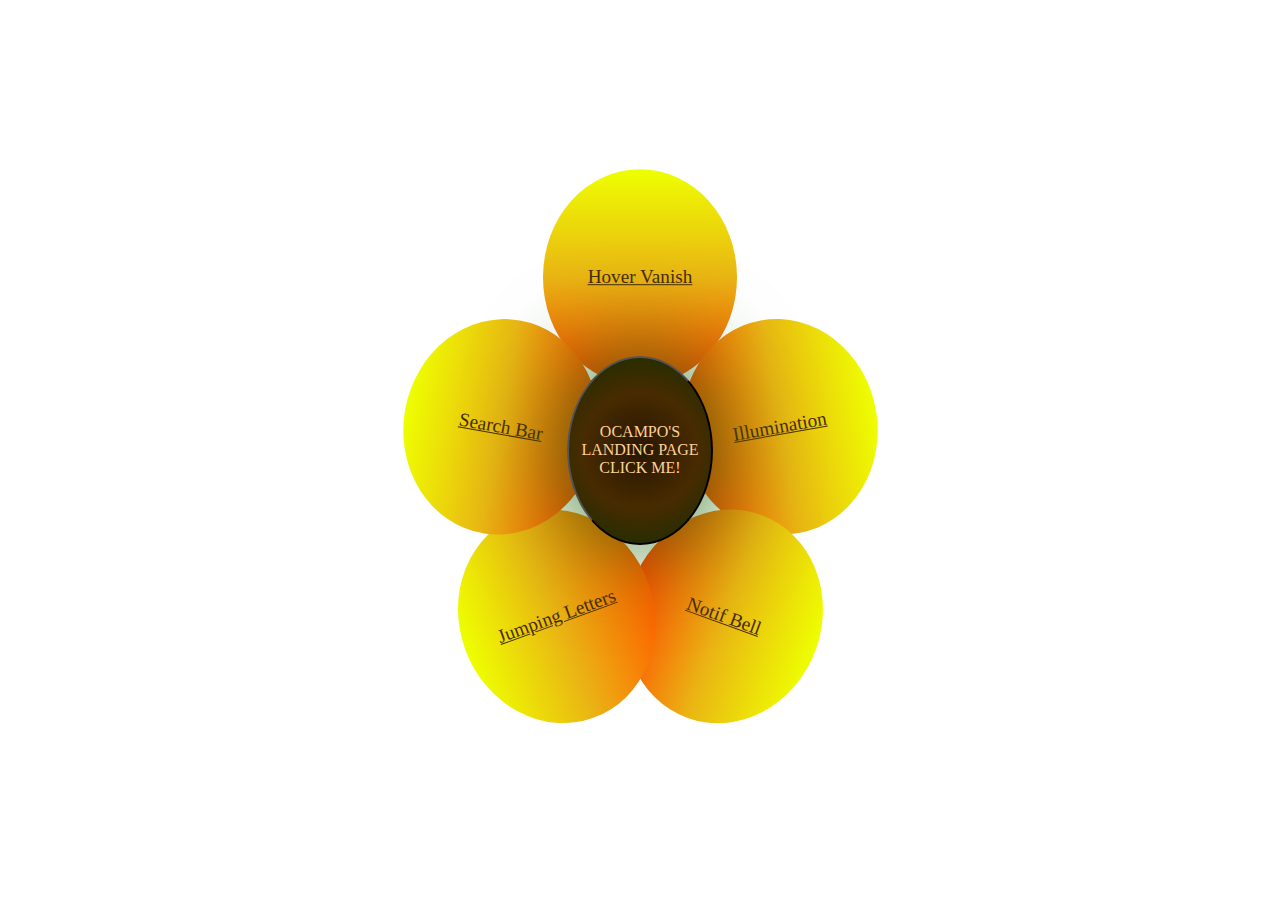
<file: OCAMPO_LANDINGPAGE/index.html>
<!DOCTYPE html>
<html lang="en">
<head>
    <meta charset="UTF-8">
    <meta name="viewport" content="width=device-width, initial-scale=1.0">
    <title>Ocampo's Landing page</title>
    <link rel="stylesheet" href="./Style/style.css">
</head>
<body>
    <main class="container" id="mainContainer">
        <div class="content">
            <button onclick="changeBackgroundImage()">
                OCAMPO'S <br>LANDING PAGE <br> CLICK ME!
            </button>
            <div class="petal-container">
                <div class="petal petal1"><a href="./OCAMPO HOVER VANISH/index.html">Hover Vanish</a></div>
                <div class="petal petal2"><a href="./OCAMPO ILLUMINATION/index.html">Illumination</a></div>
                <div class="petal petal3"><a href="./OCAMPO NOTIF BELL/index.html">Notif Bell</a></div>
                <div class="petal petal4"><a href="./OCAMPO JUMPING LETTERS/index.html">Jumping Letters</a></div>
                <div class="petal petal5"><a href="./OCAMPO SEARCH BAR/index.html">Search Bar</a></div>
            </div>
       </div>
           
    </main>
    <script src="./JS/script.js"></script>
</body>
</html>
</file>
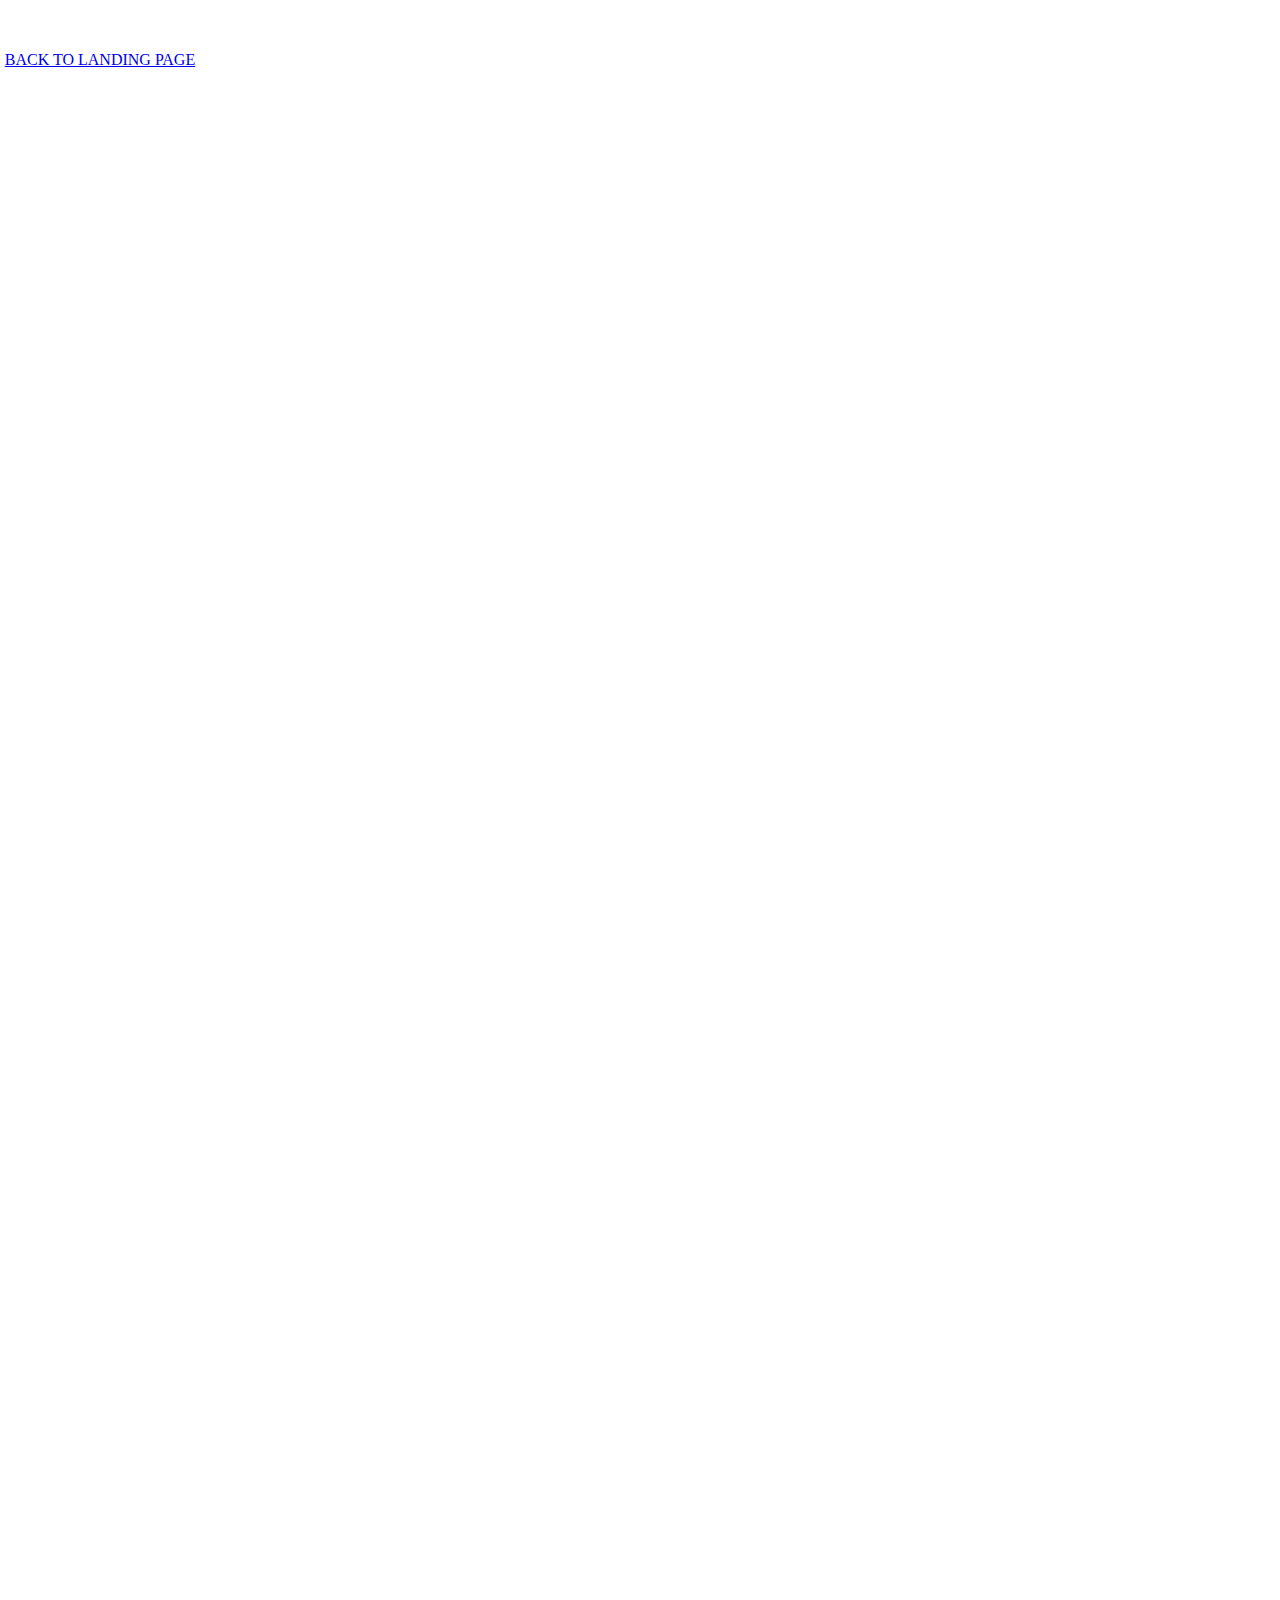
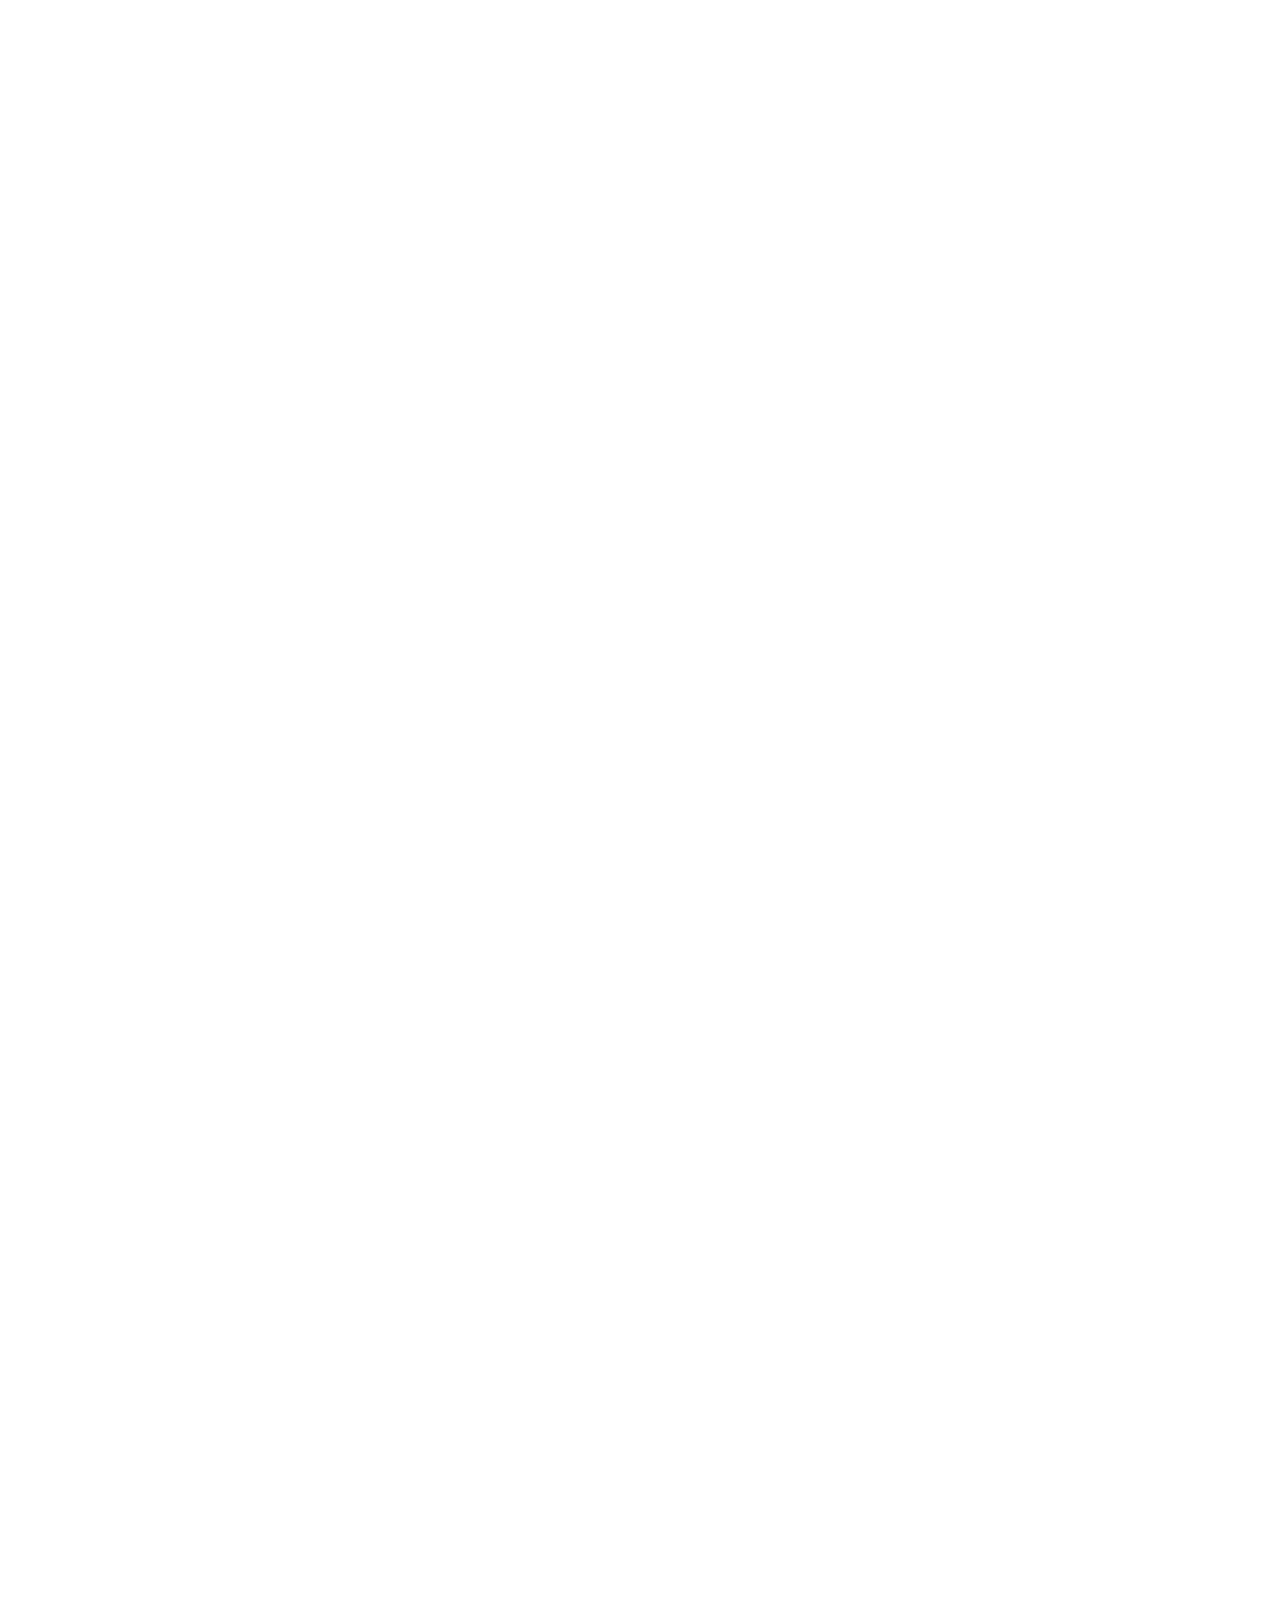
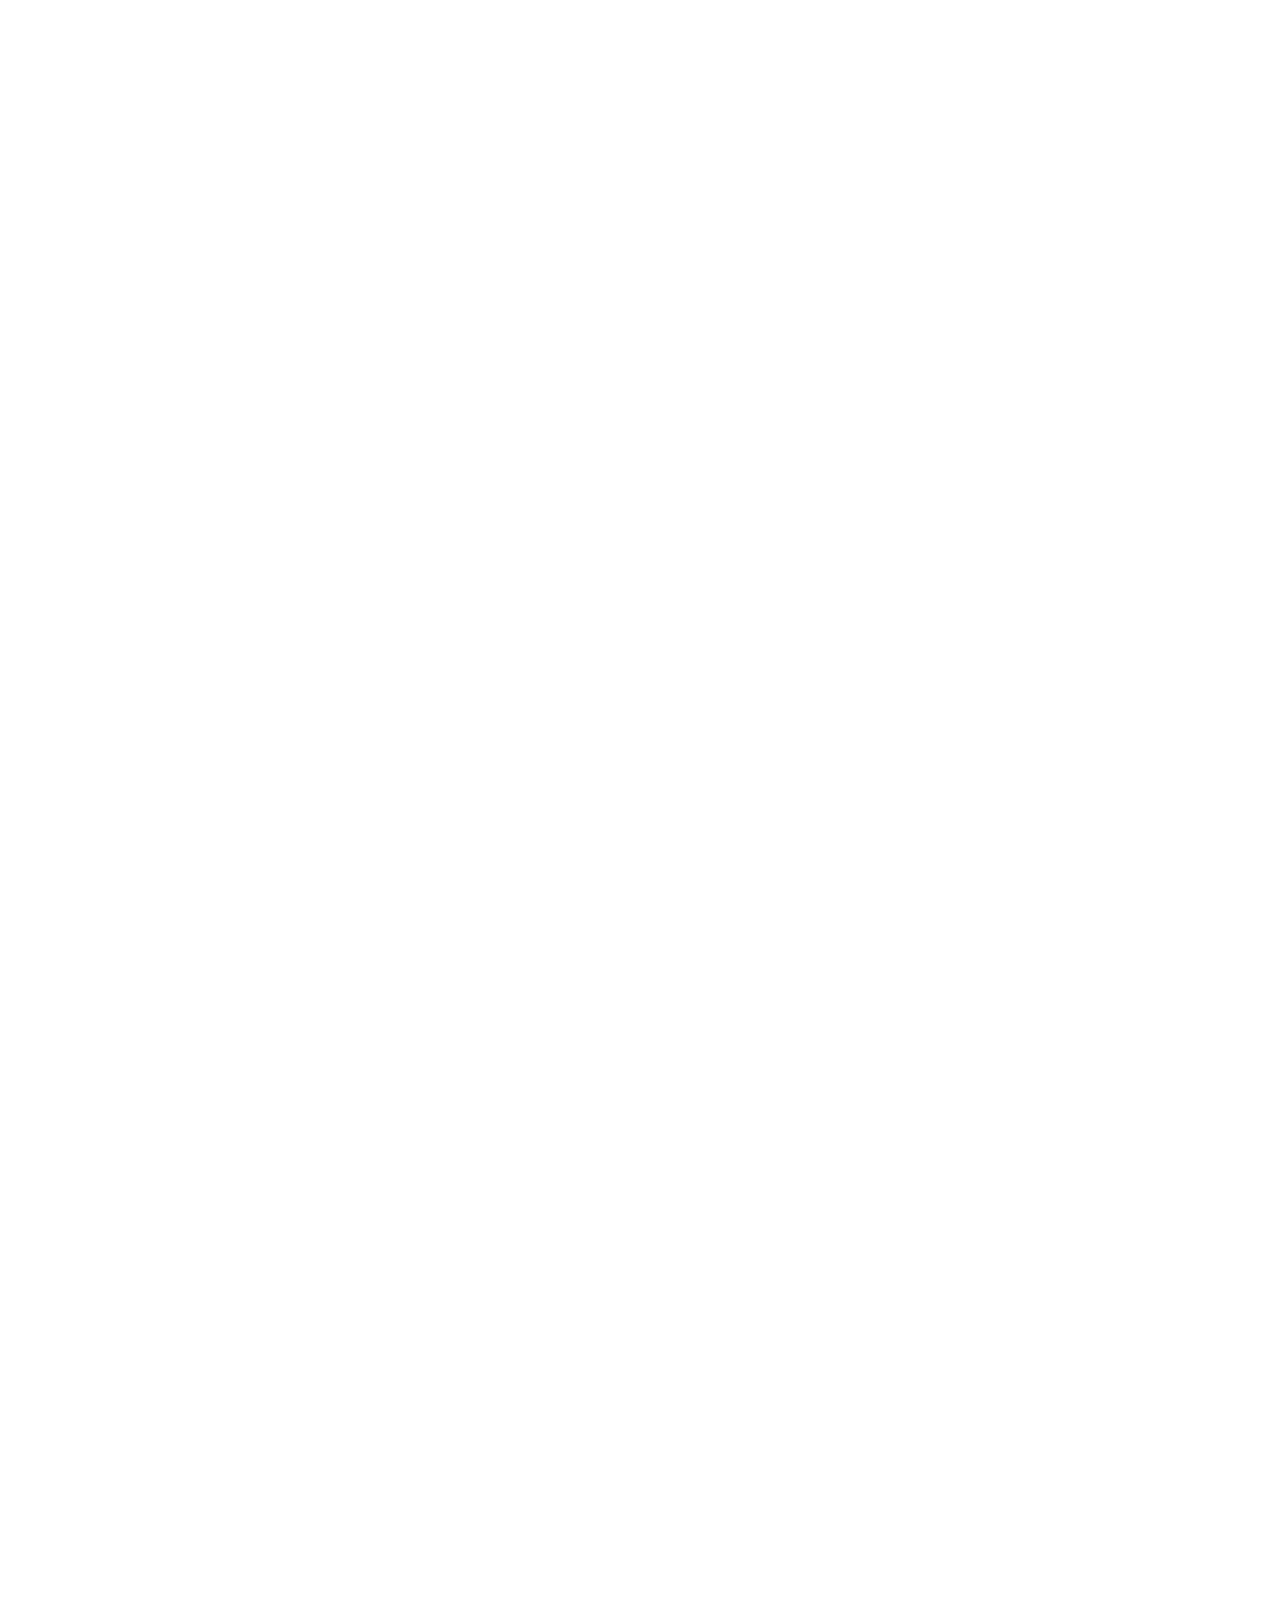
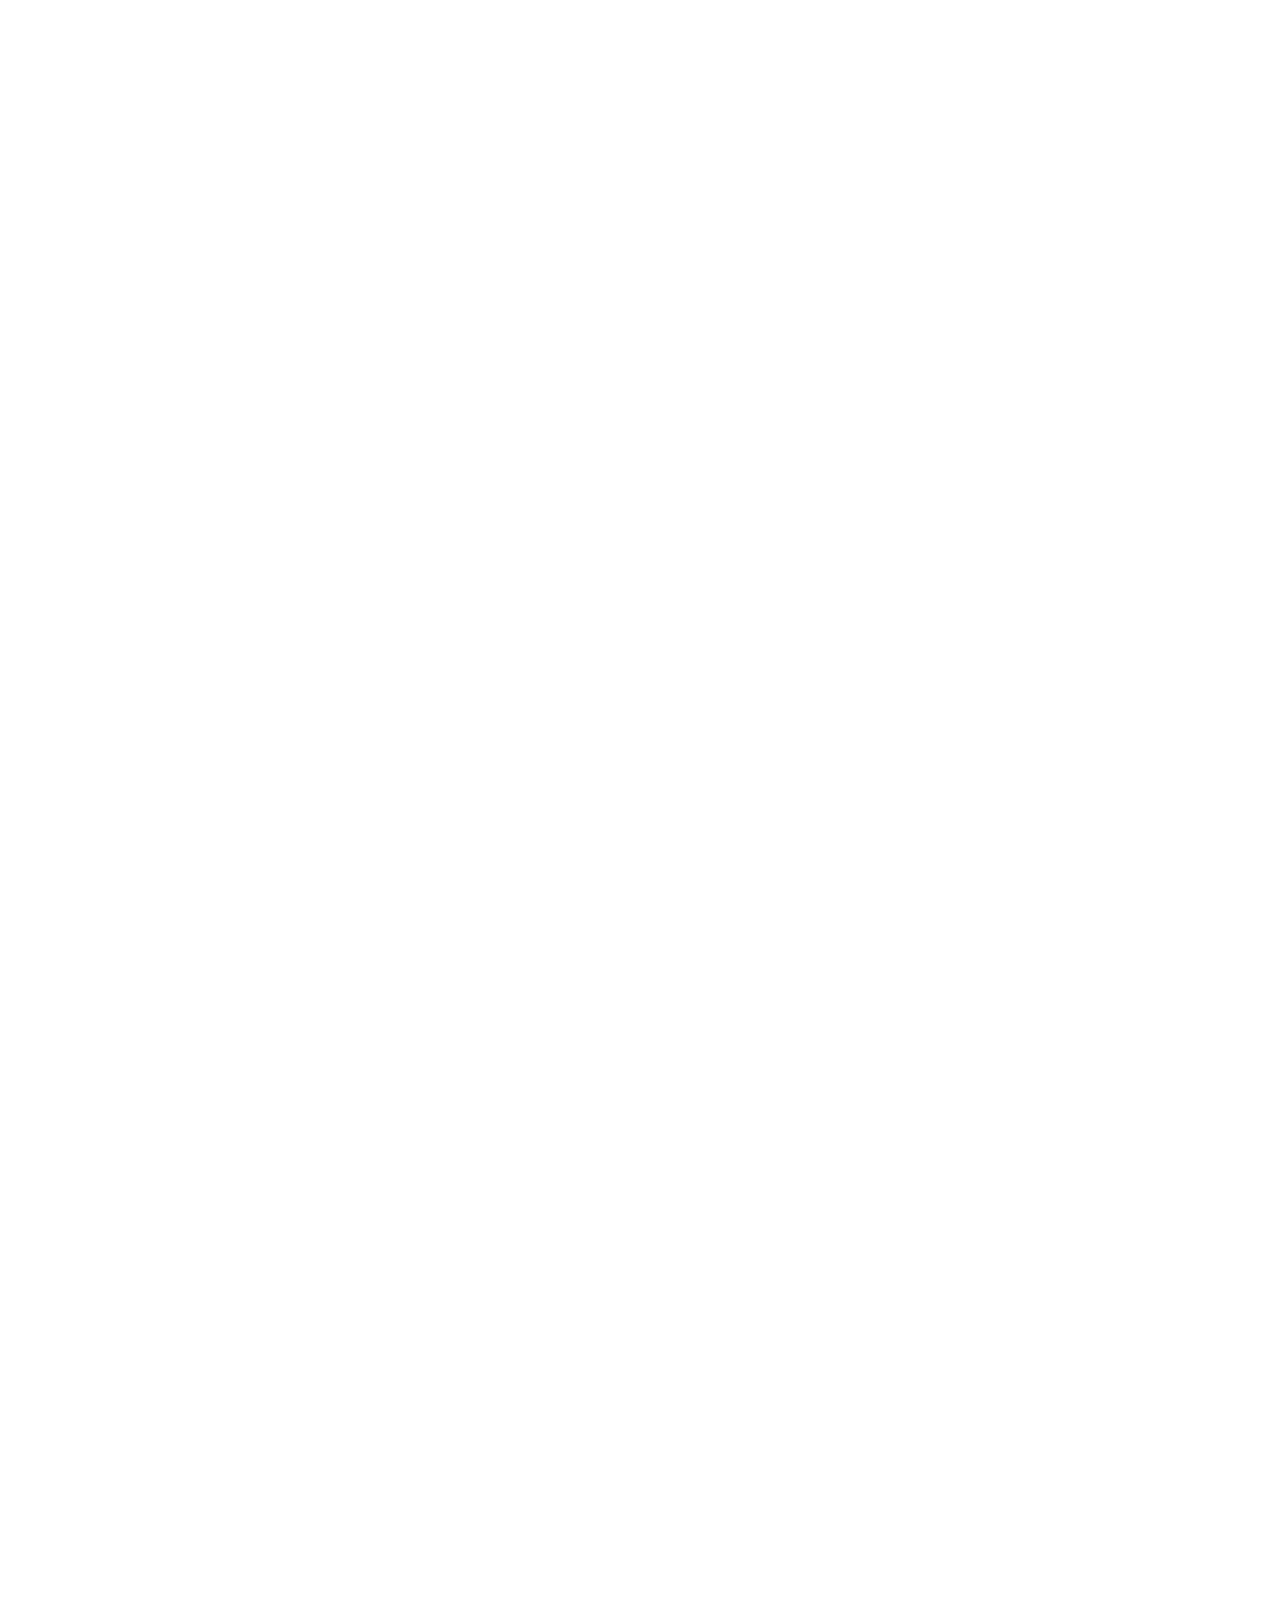
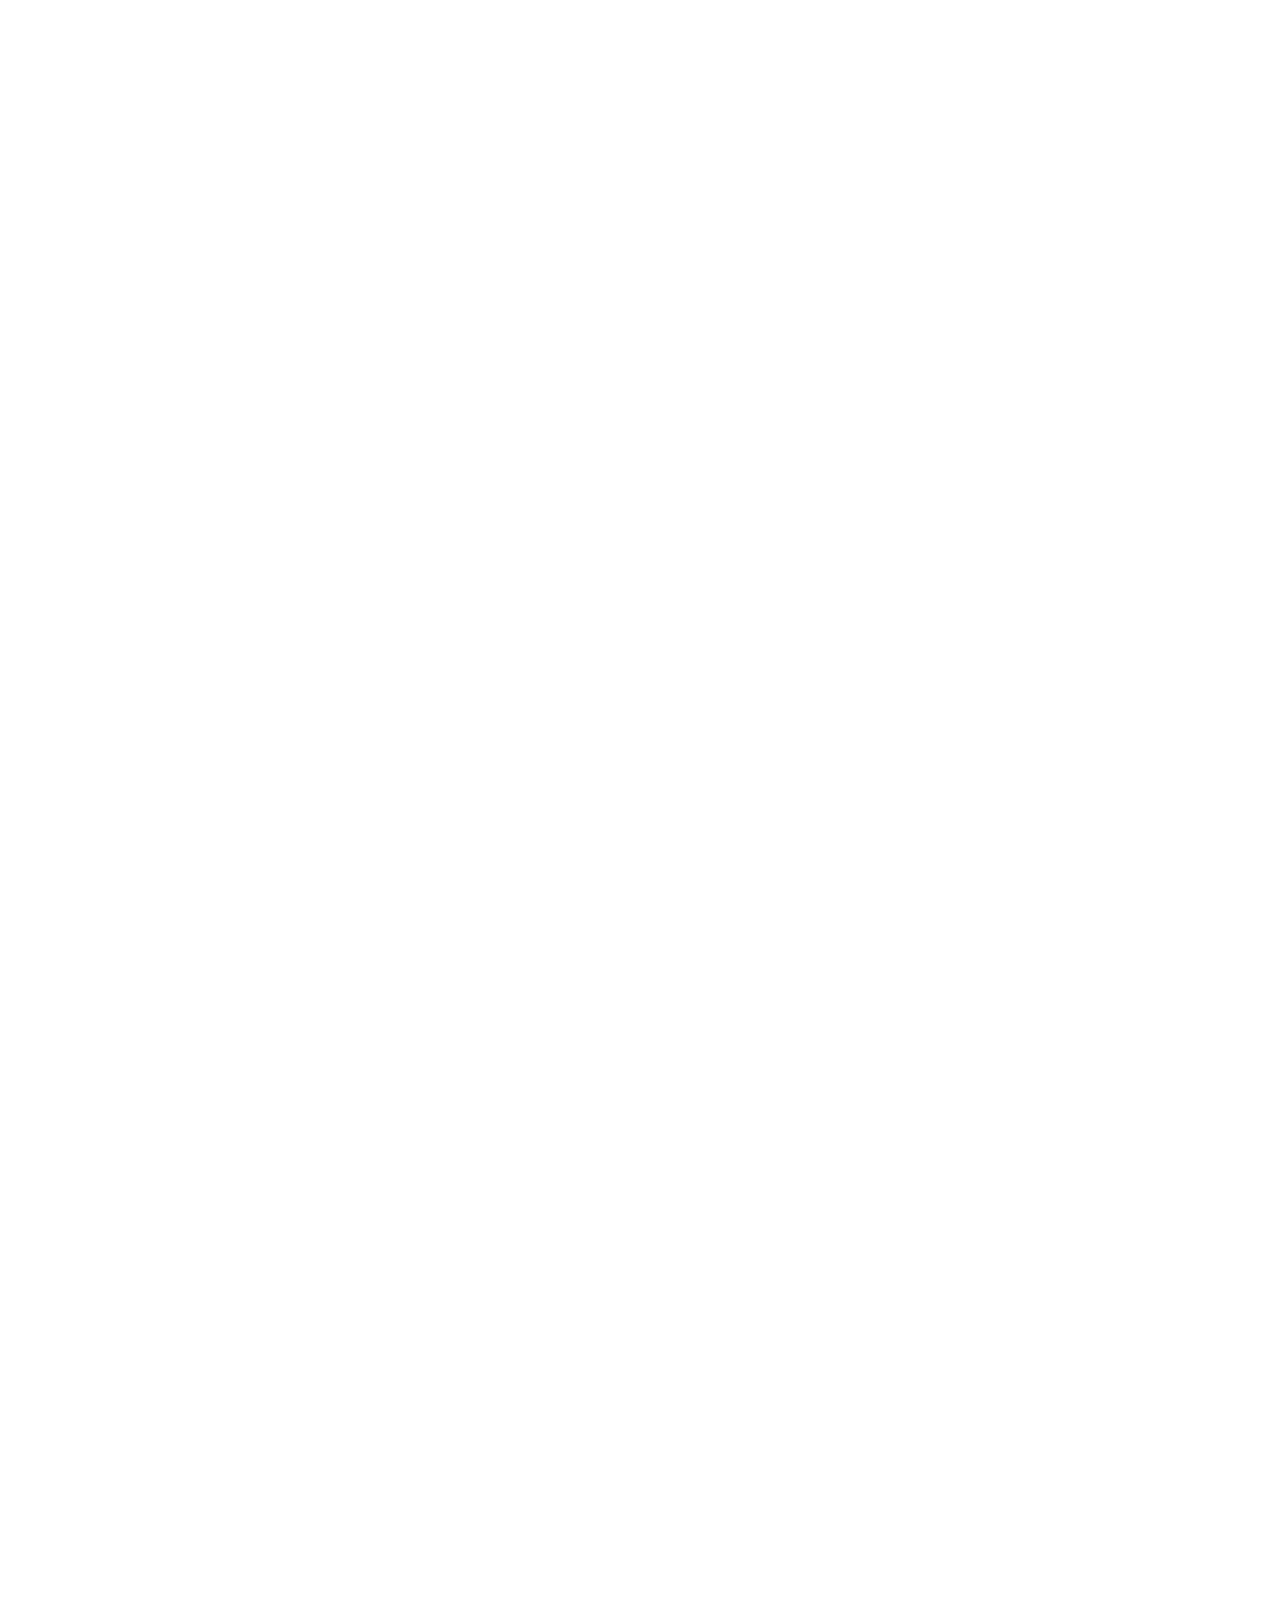
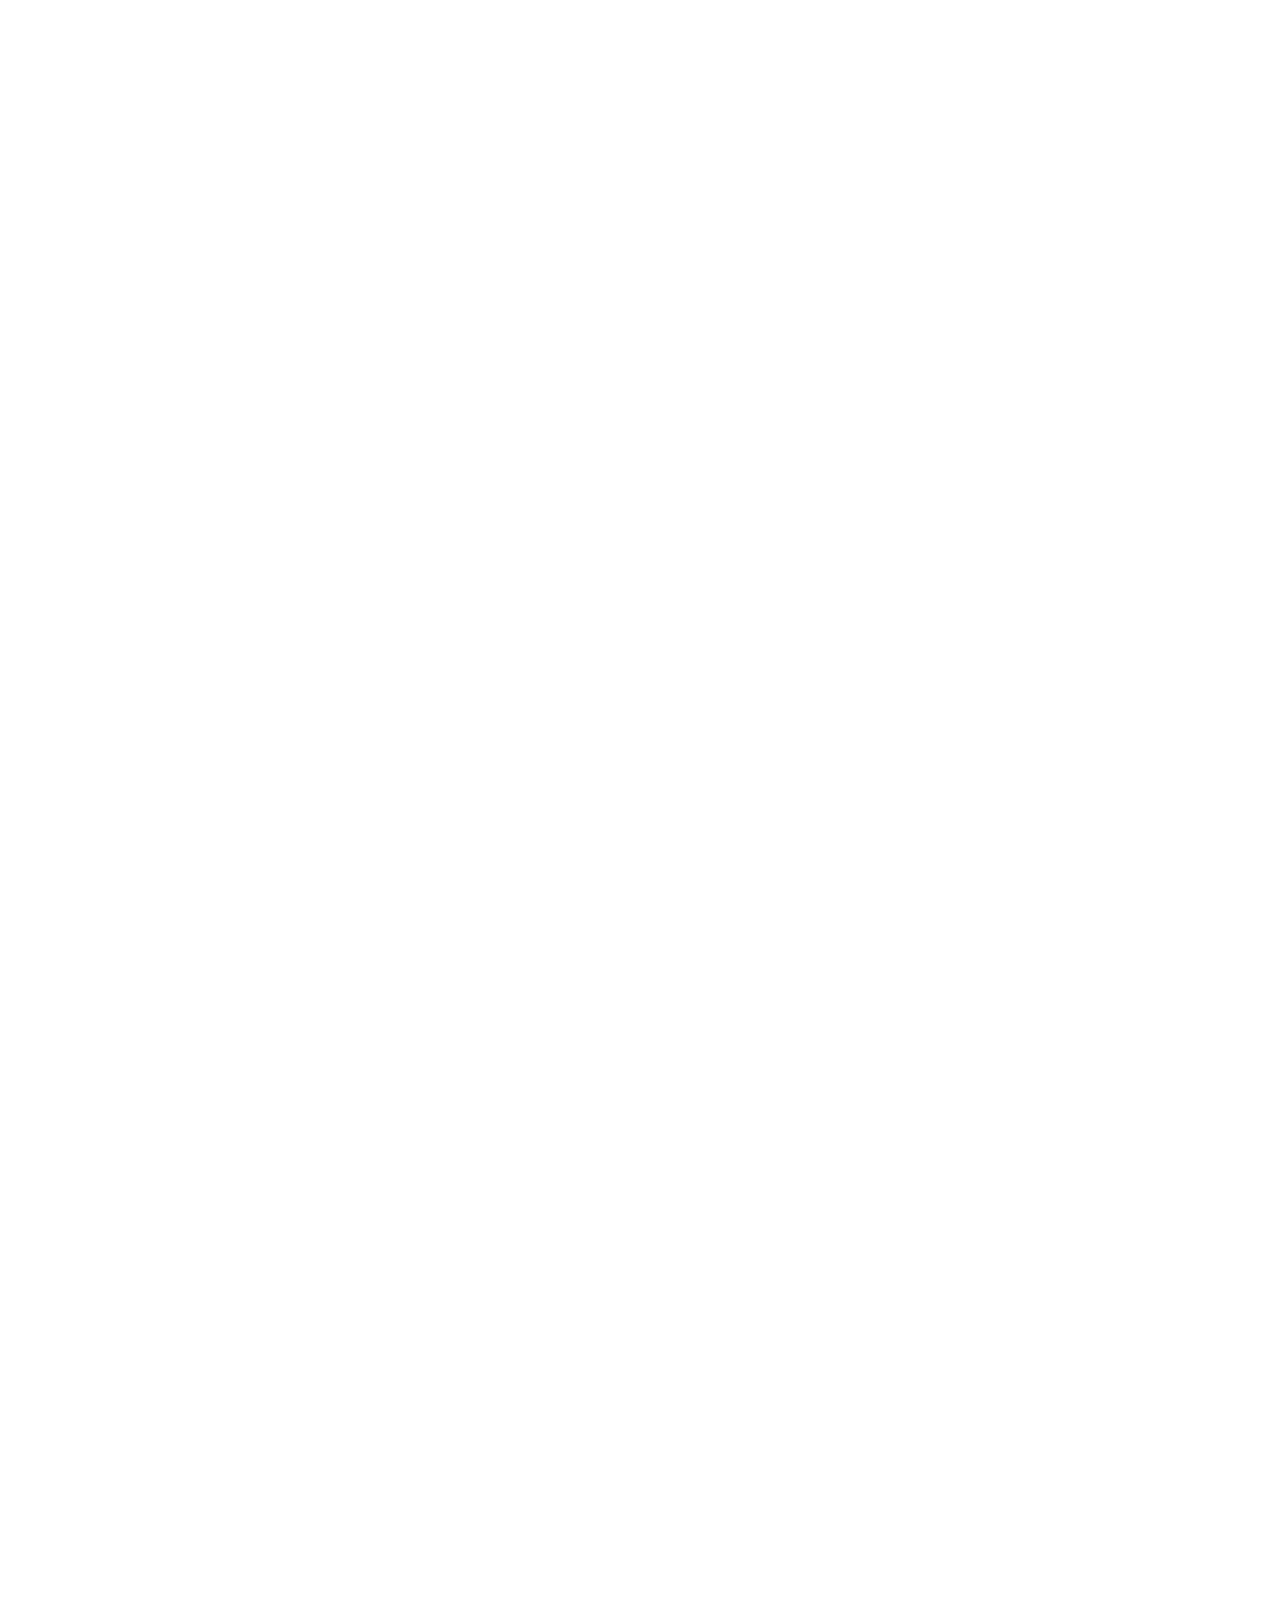
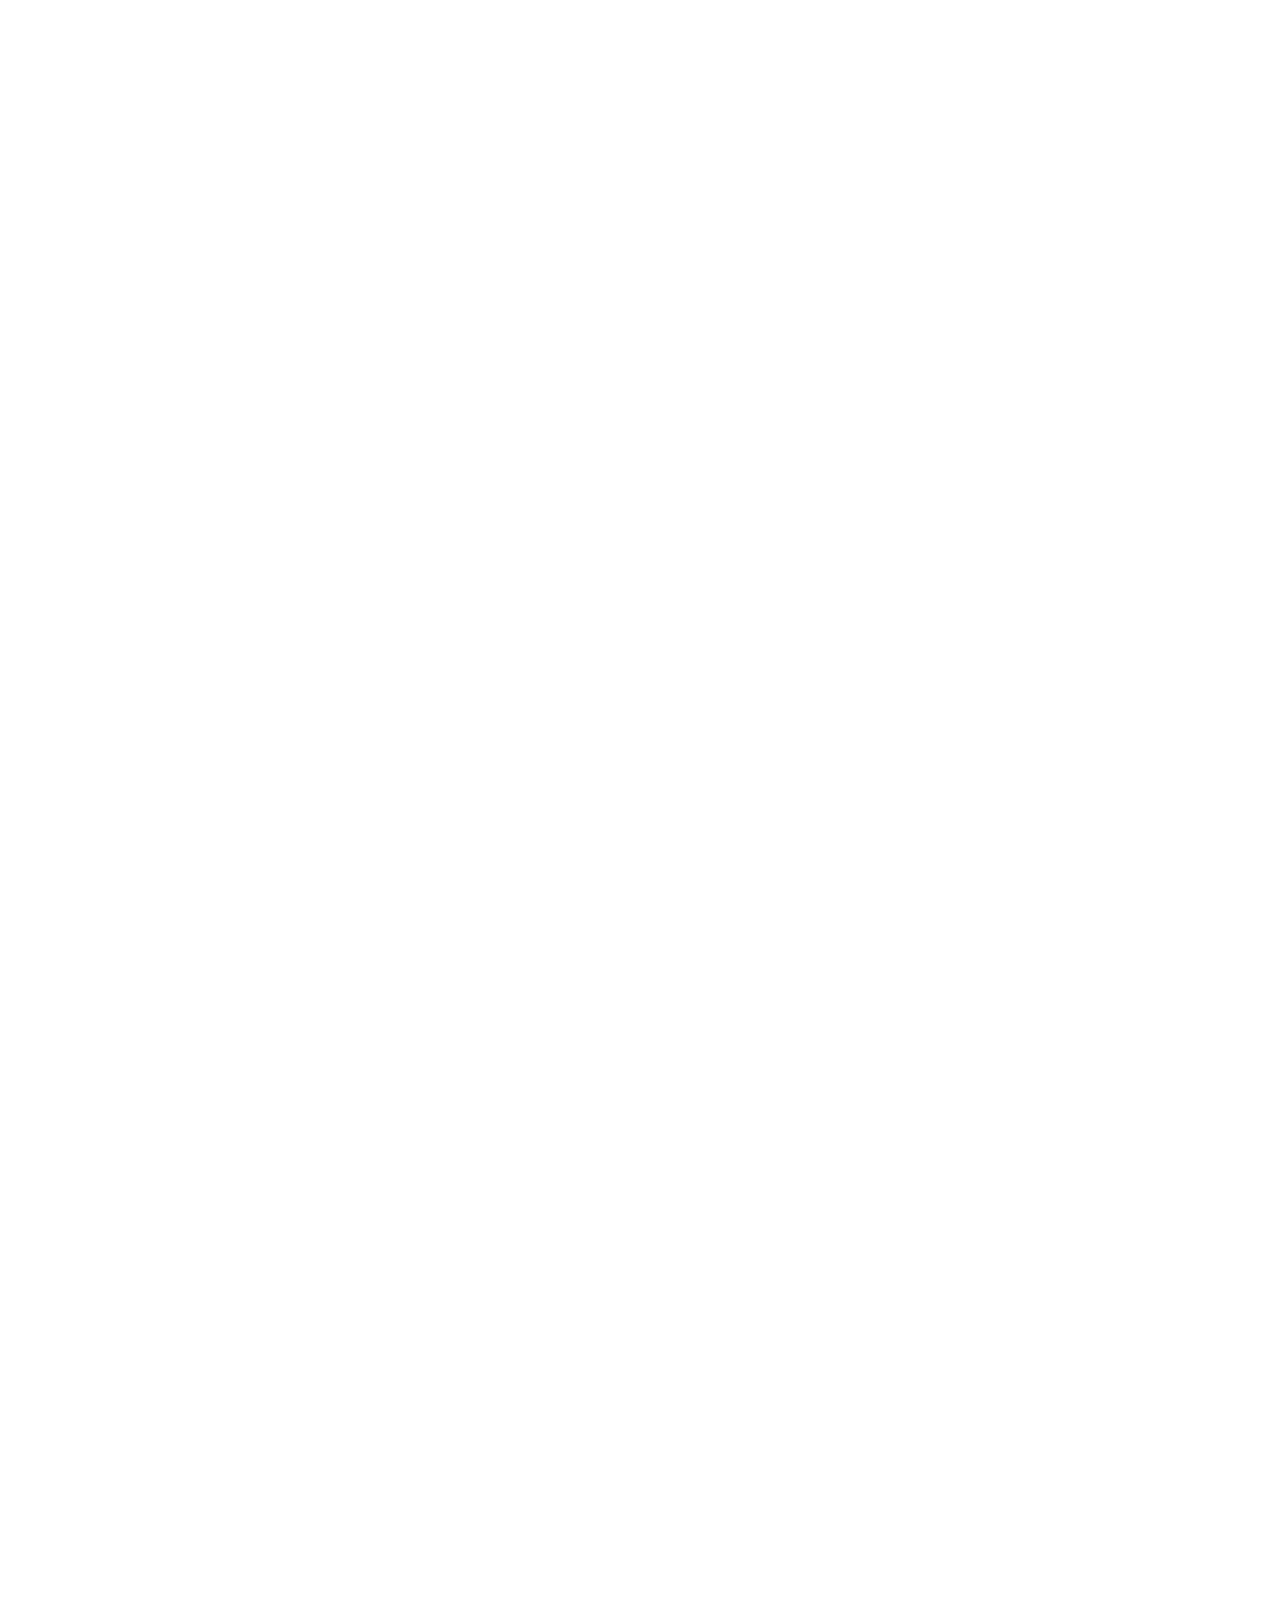
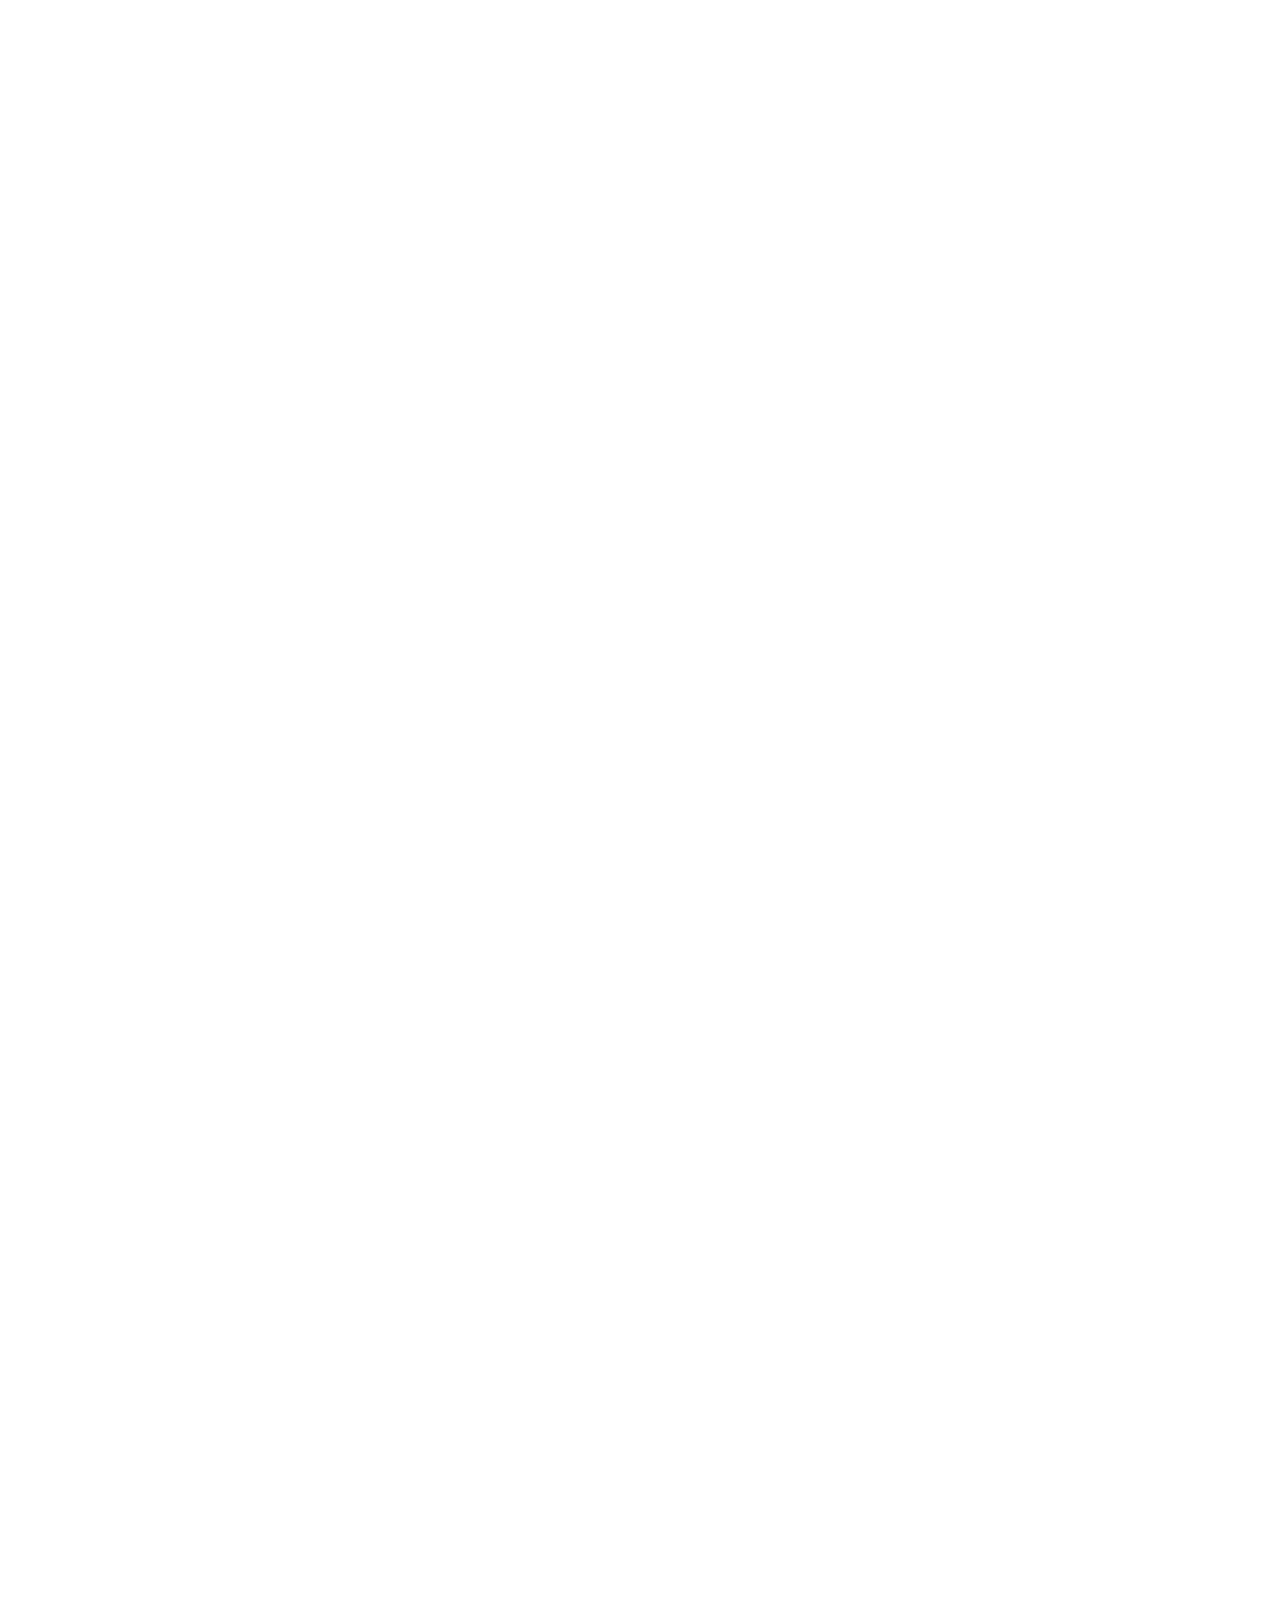
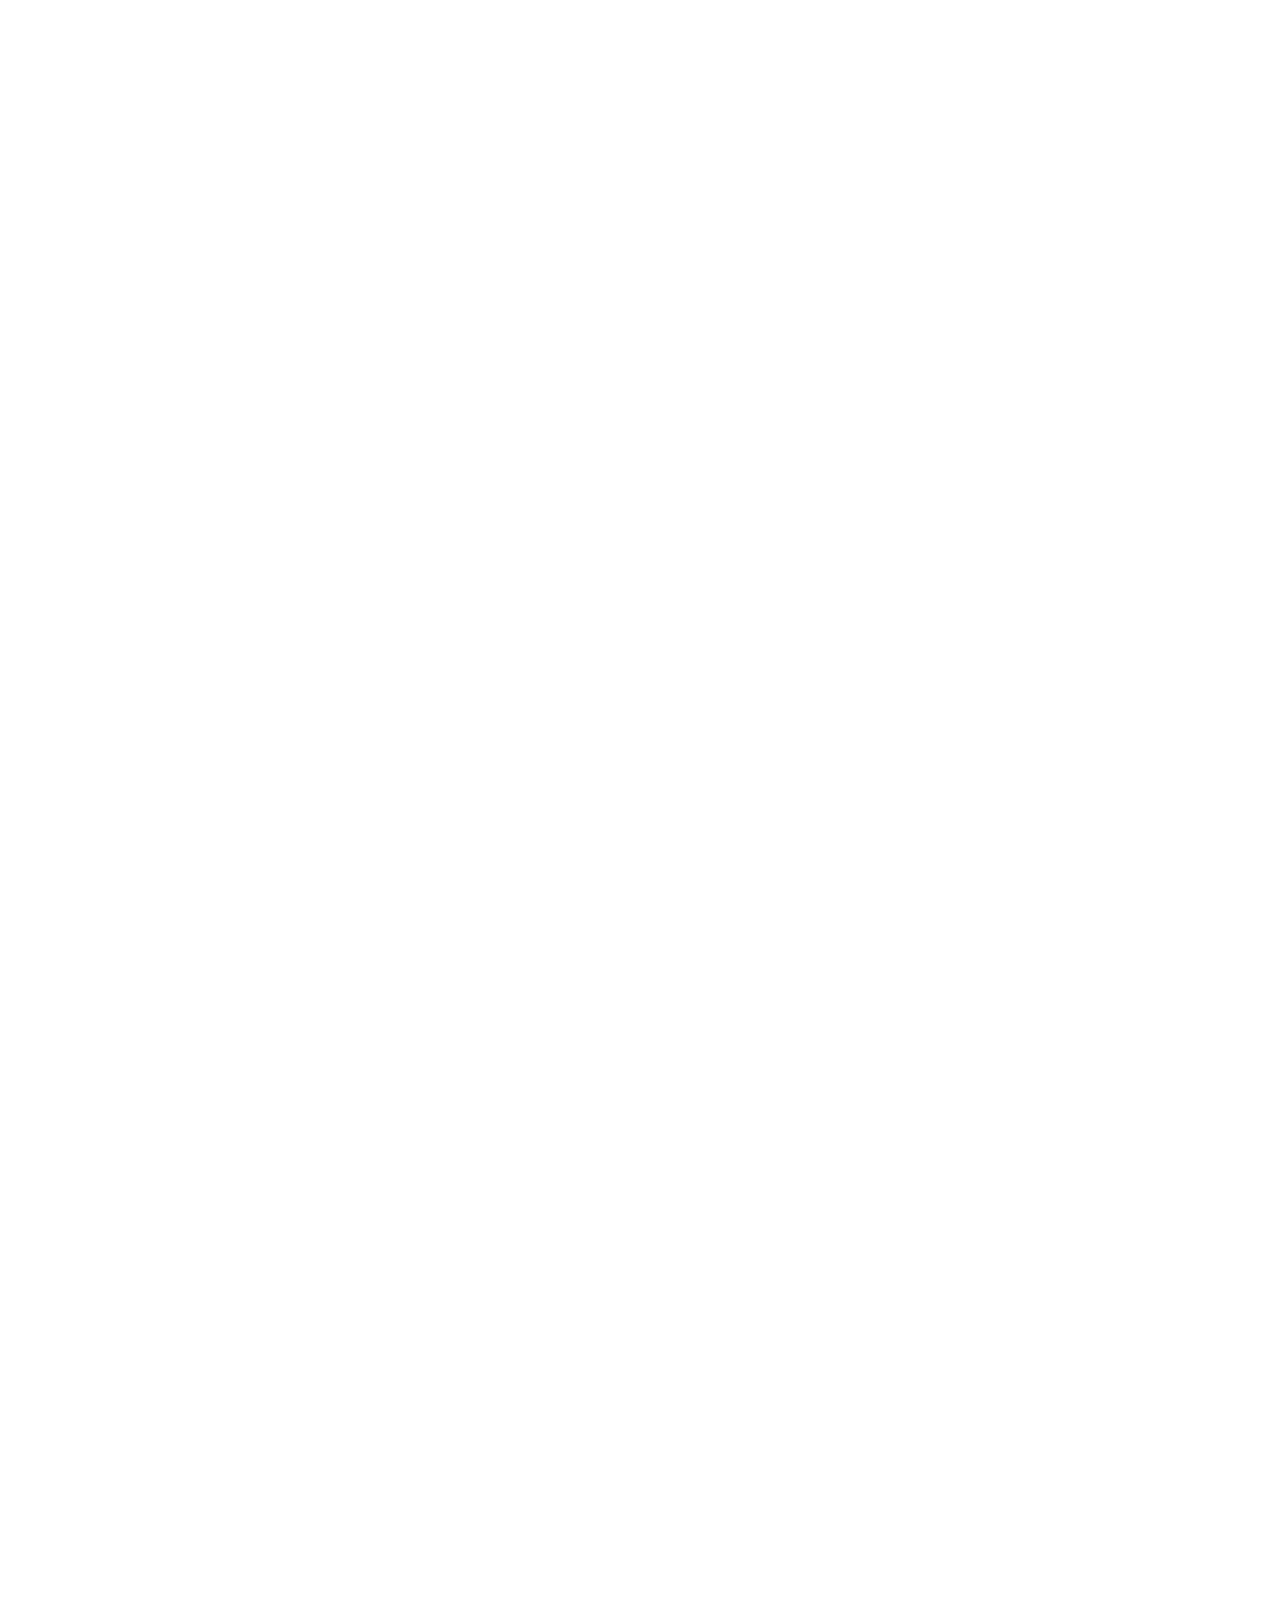
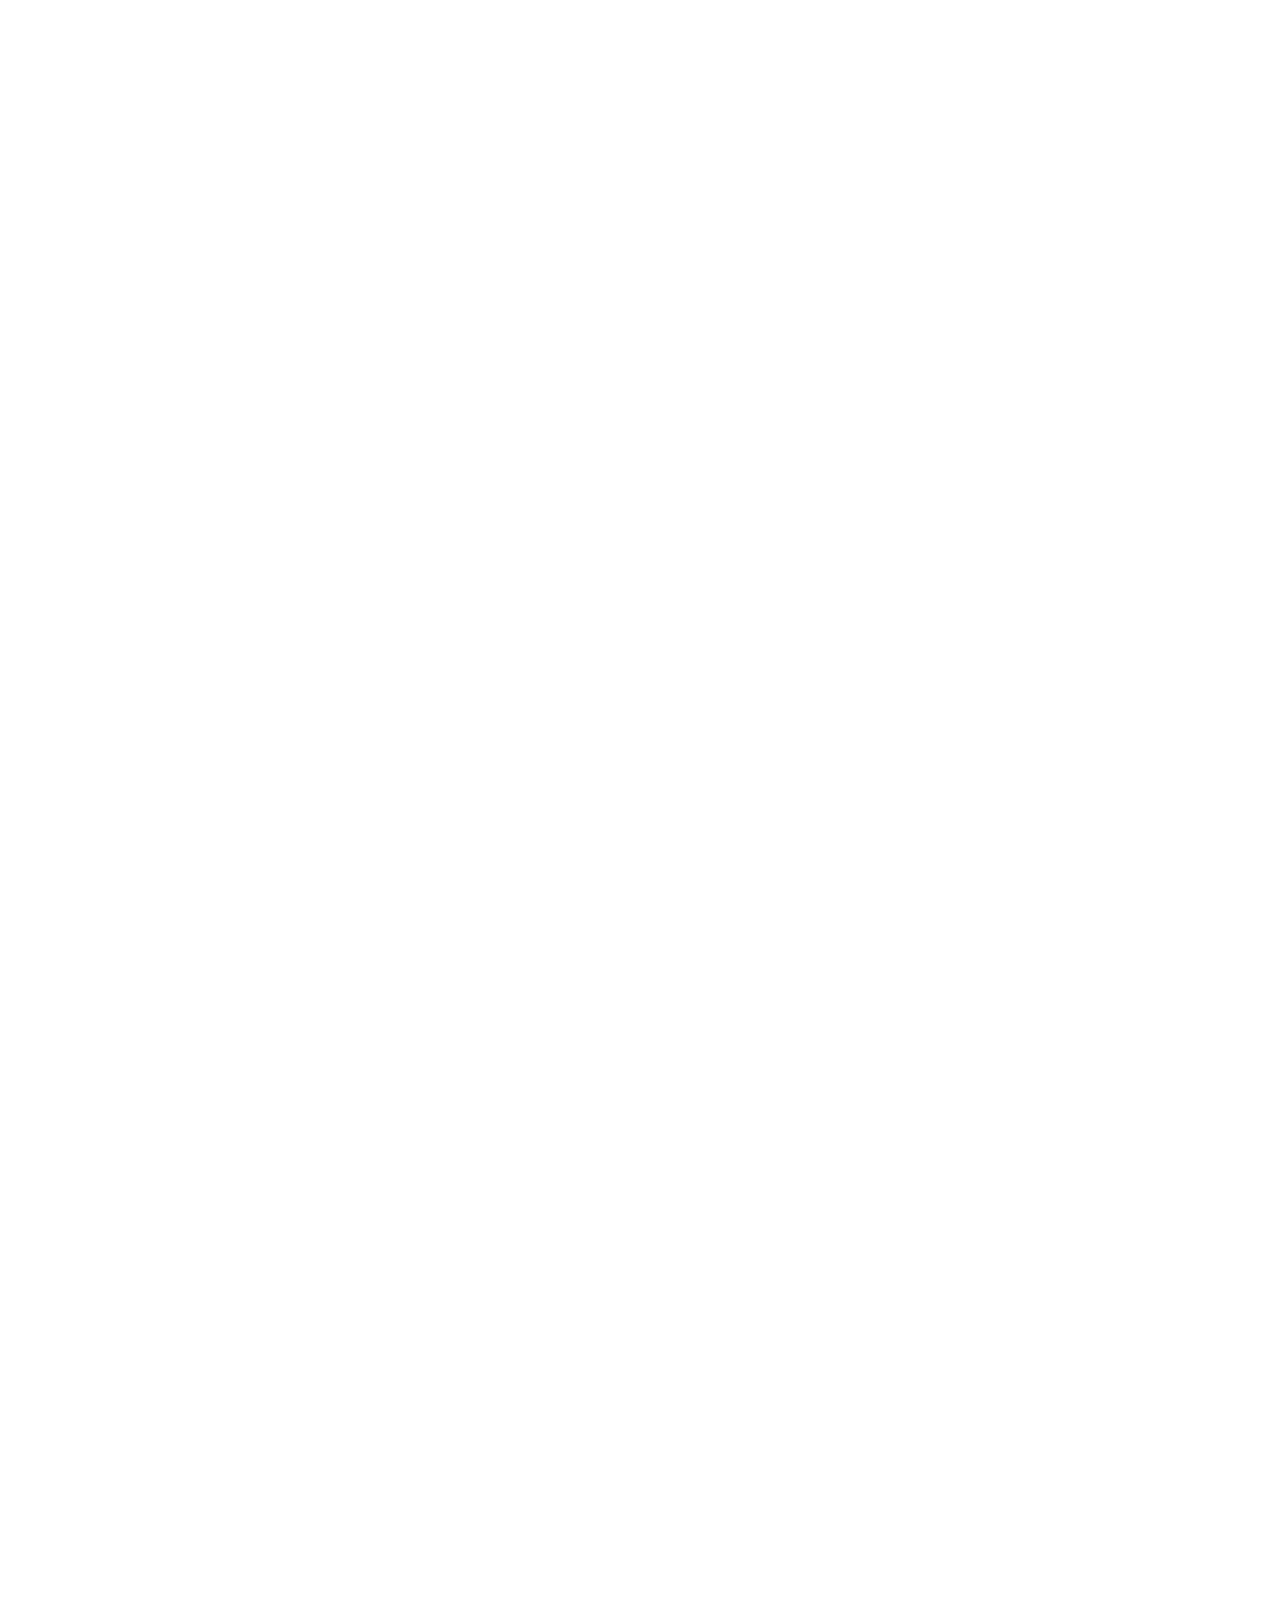
<file: OCAMPO_LANDINGPAGE/OCAMPO HOVER VANISH/index.html>
<!DOCTYPE html>
<html lang="en">
<head>
  <meta charset="UTF-8">
  <meta name="viewport" content="width=device-width, initial-scale=1.0">
  <title>Document</title>
  <link rel="stylesheet" href="./Style/style.css">
</head>
<body>
  <div class="container">
  <div class="return"><a href="example.com">BACK TO LANDING PAGE</a></div>
  </div>
  <script src="./Script/script.js"></script>
</body>
</html>
</file>
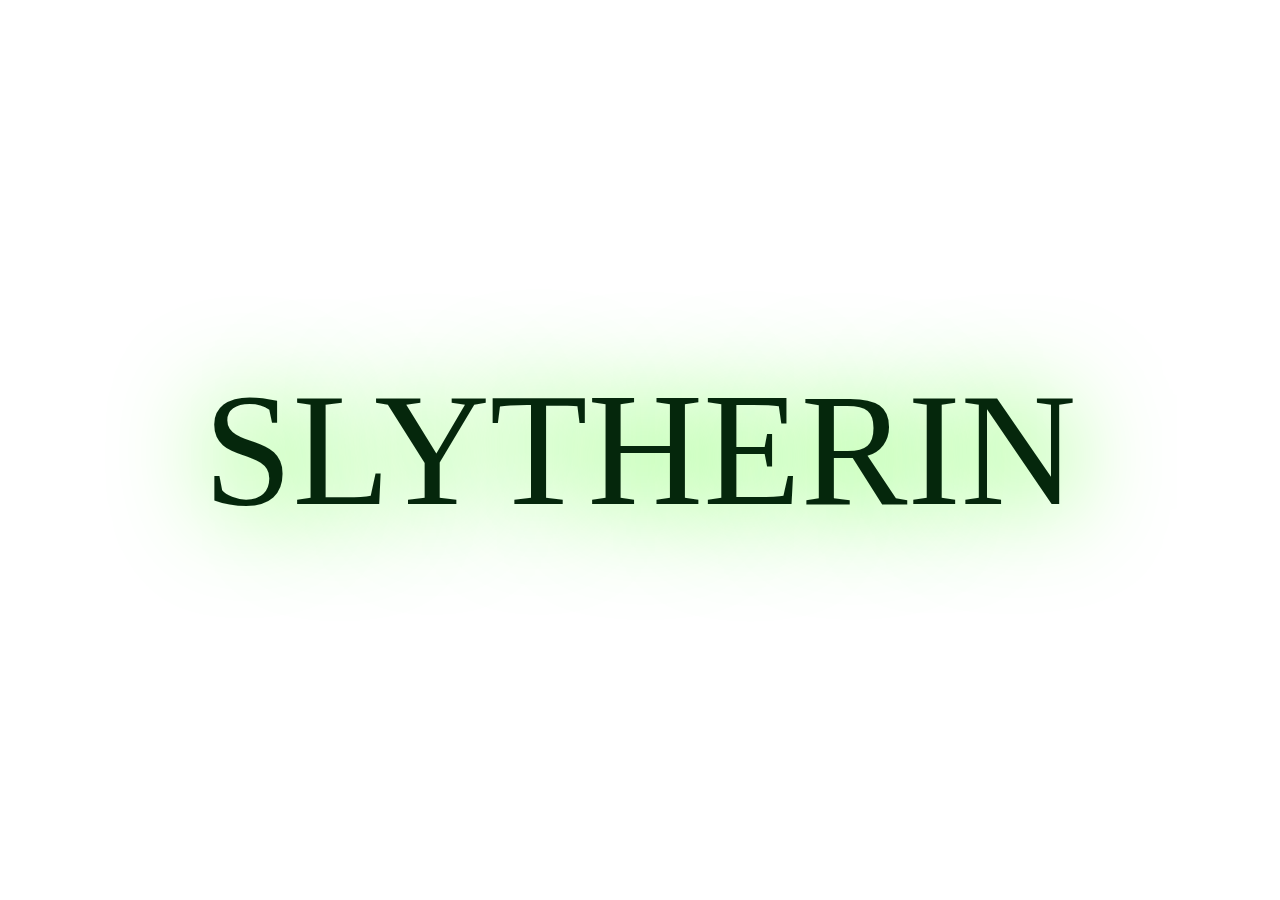
<file: OCAMPO_LANDINGPAGE/OCAMPO ILLUMINATION/index.html>
<!DOCTYPE html>
<html lang="en">
<head>
    <meta charset="UTF-8">
    <meta name="viewport" content="width=device-width, initial-scale=1.0">
    <title>Flashlight</title>
    <link rel="stylesheet" href="./Style/styles.css">
</head>
<body>
    <div class="container">
        <div class="word">
            <p>SLYTHERIN</p>
        </div>
    </div>
    <span class="illumination"></span>
    <script src="./Script/script.js"></script>
</body>
</html>
</file>
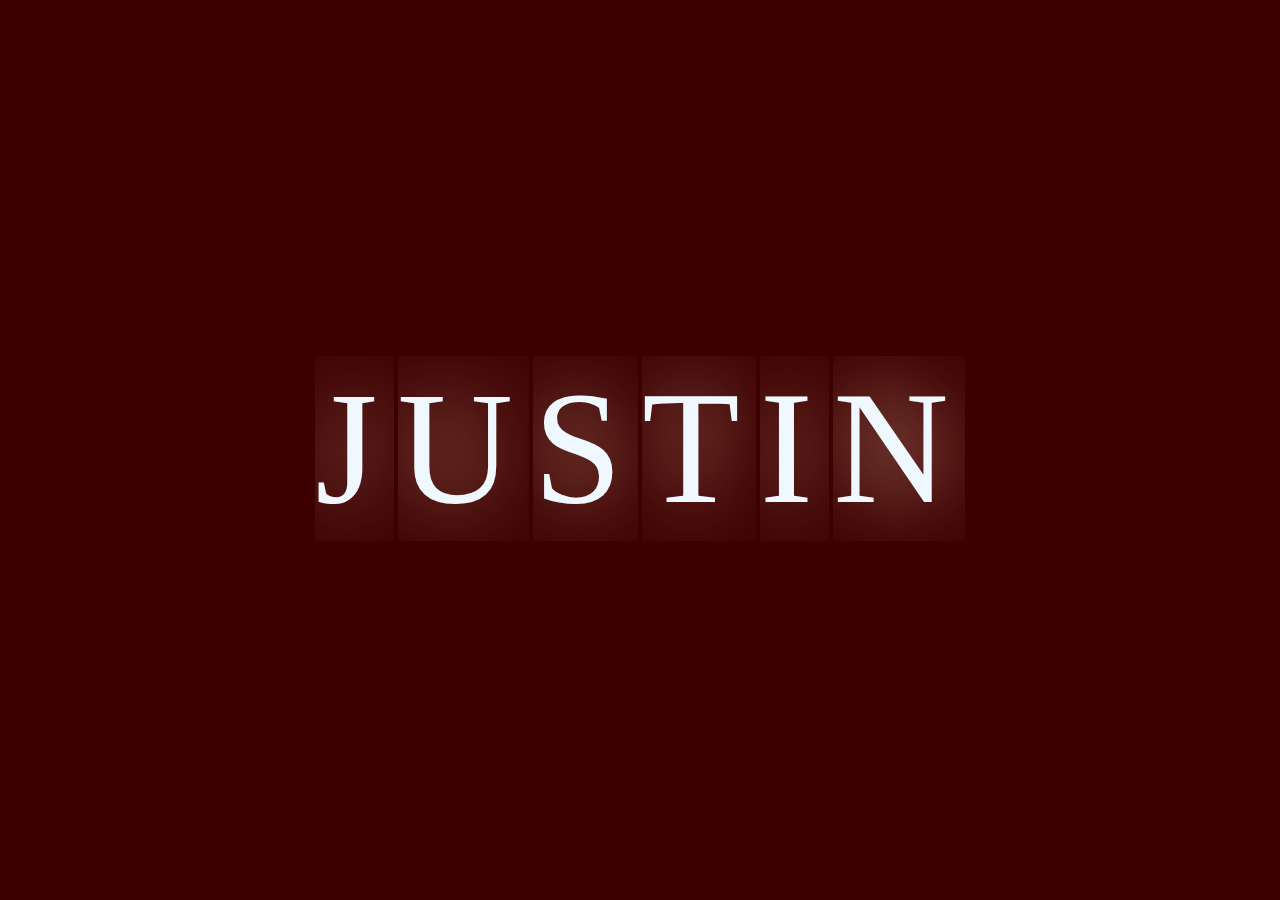
<file: OCAMPO_LANDINGPAGE/OCAMPO JUMPING LETTERS/index.html>
<!DOCTYPE html>
<html lang="en">
<head>
    <meta charset="UTF-8">
    <meta name="viewport" content="width=device-width, initial-scale=1.0">
    <link rel="stylesheet" href="./Style/style.css">
    <title>Jumping Letters</title>

<body>
    <div class="letters" id="_letters">
        <span class="letter" id="_letter">J</span>
        <span class="letter" id="_letter">U</span>
        <span class="letter" id="_letter">S</span>
        <span class="letter" id="_letter">T</span>
        <span class="letter" id="_letter">I</span>
        <span class="letter" id="_letter">N</span>
    </div>
    <script src="./JS/script.js"></script>
</body>
</html>
</file>
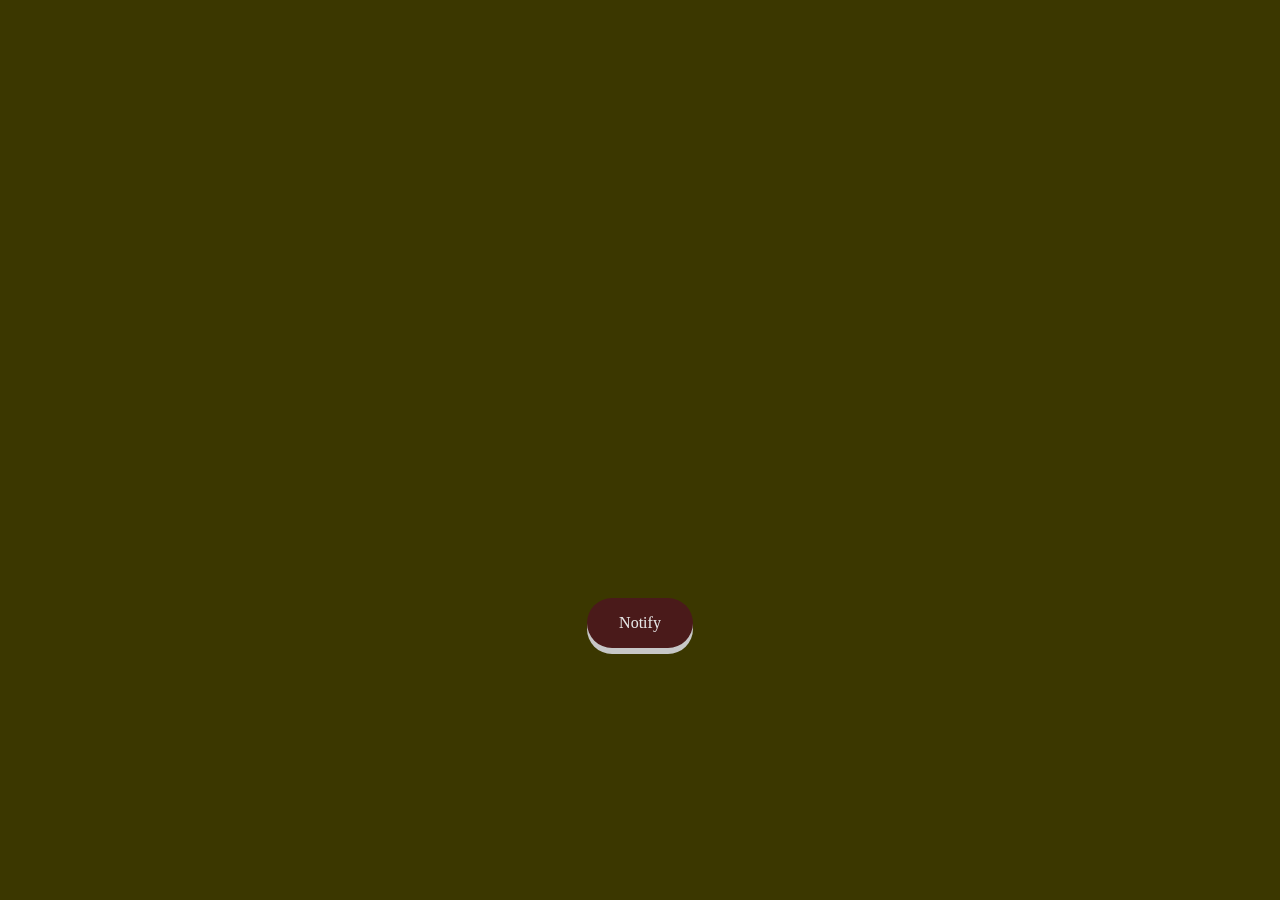
<file: OCAMPO_LANDINGPAGE/OCAMPO NOTIF BELL/index.html>
<!DOCTYPE html>
<html lang="en">
  <head>
    <meta charset="UTF-8" />
    <meta name="viewport" content="width=device-width, initial-scale=1.0" />
    <title>Notification Bell</title>
    <link
      rel="stylesheet"
      href="https://cdnjs.cloudflare.com/ajax/libs/font-awesome/6.5.1/css/all.min.css"
      integrity="sha512-DTOQO9RWCH3ppGqcWaEA1BIZOC6xxalwEsw9c2QQeAIftl+Vegovlnee1c9QX4TctnWMn13TZye+giMm8e2LwA=="
      crossorigin="anonymous"
      referrerpolicy="no-referrer"
    />
    <link rel="stylesheet" href="./Style/style.css" />
  </head>
  <body>
    <div class="container" id="_container">
      <div class="notification" id="_notification"></div>
      <button class="button" id="_button">Notify</button>
    </div>
    <script src="./Script/script.js"></script>
  </body>
</html>
</file>
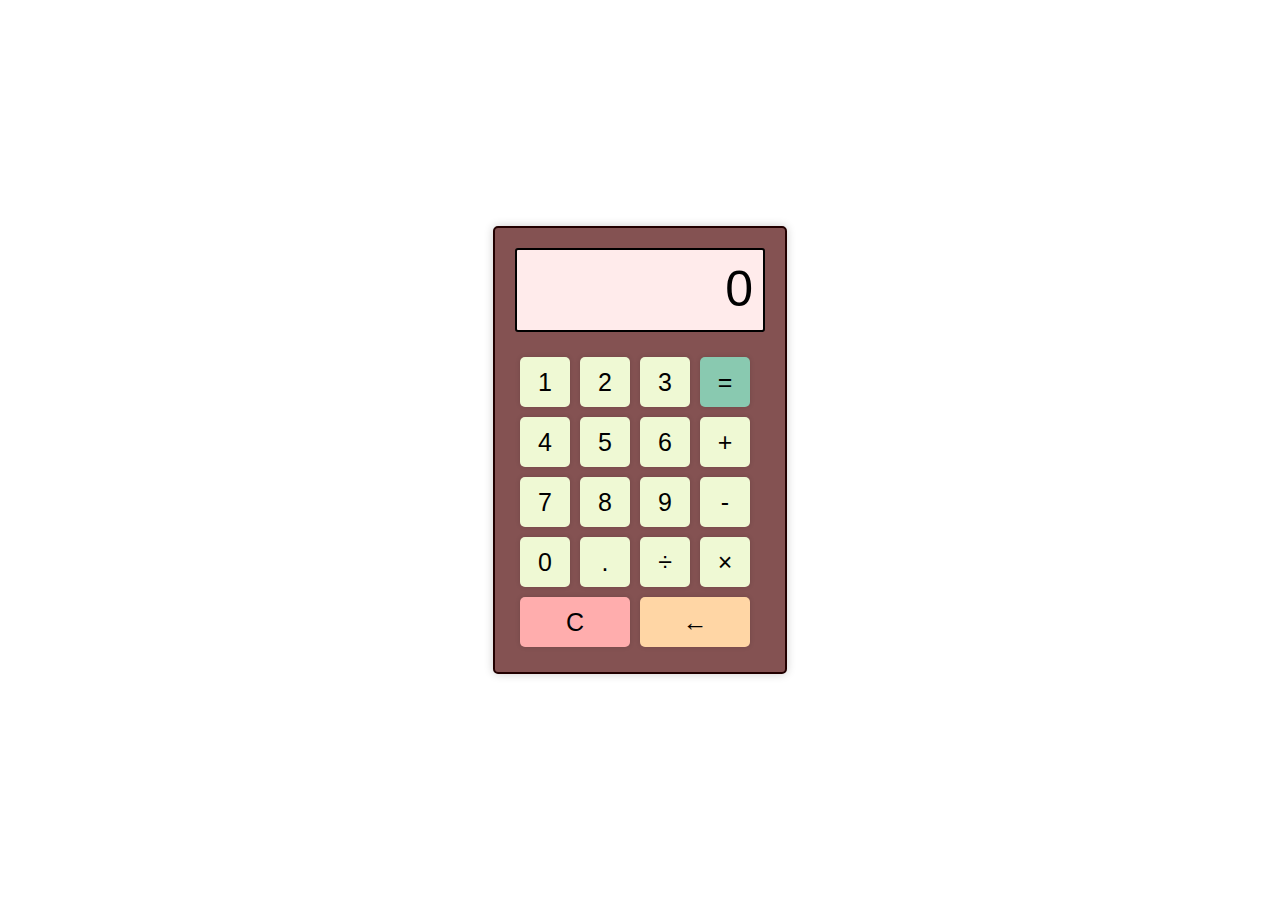
<file: OCAMPO_LANDINGPAGE/OCAMPO_CALC/index.html>
<!DOCTYPE html>
<html lang="en">
<head>
    <meta charset="UTF-8">
    <meta name="viewport" content="width=device-width, initial-scale=1.0">
    <title>Simple Calculator</title>
    <link rel="stylesheet" href="./Style/style.css">
</head>
<body>
    <div class="calculator">
        <div class="screen">0</div>
        <div class="line">
            <button class="btn">1</button>
            <button class="btn">2</button>
            <button class="btn">3</button>
            <button class="btn equal">=</button>
        </div>
        <div class="line">
            <button class="btn">4</button>
            <button class="btn">5</button>
            <button class="btn">6</button>
            <button class="btn">+</button>
        </div>
        <div class="line">
            <button class="btn">7</button>
            <button class="btn">8</button>
            <button class="btn">9</button>
            <button class="btn">-</button>
        </div>
        <div class="line">
            <button class="btn">0</button>
            <button class="btn">.</button>
            <button class="btn">÷</button>
            <button class="btn">×</button>
        </div>
        <div class="line">
            <button class="btn clear">C</button>
            <button class="btn back">←</button>
        </div>
 

    </div>
    <script src="./JS/script.js"></script>
</body>
</html>
</file>
<file: OCAMPO_LANDINGPAGE/Style/style.css>
* {
    margin: 0;
    padding: 0;
    box-sizing: border-box;
    font-family: "Copperplate", fantasy;
    color:#482b00;
  }

  body {
    height: 100%;
    overflow: hidden; /* Prevents scrolling beyond the viewport */
}

.container{
    display: flex;
    justify-content: center;
    align-items: center;
    min-height: 100vh;
    background: url("https://wallpapercave.com/wp/wp11981257.jpg") center/cover; 
    /* border:5px solid red; */
    
}

.content{
    position: absolute;
    display: flex;
    justify-content: center;
    align-items: center;
    width: 50%;
    height: 60%;
    /* border: 5px solid blue; */
    /* background-color: black; */
}

button{
    position: absolute;
    font-size: 100%;
    color:#ffd296;
    display: flex;
    justify-content: center;
    align-items: center;
    text-align: center;
    min-width: 30%;
    height: 35%;
    border-radius: 50%;
    background: radial-gradient(circle, #271600, #482b00, #122f00);
    box-shadow: 0px 0px 100px #21690b;;
    z-index: 1;
}

button:hover{
    background: radial-gradient(circle, #392000, #603a00, #eba000);
    box-shadow: 0px 0px 100px #ff3700;;
}
.petal-container {
    position: relative;
    width: 100%;
    height: 100%;
    transform-origin: center center;
    display: flex;
    justify-content: center;
    align-items: center;
}

.petal {
    position: absolute;
    font-size: 120%;
    display: flex;
    justify-content: center;
    align-items: center;
    text-align: center;
    min-width: 40%; /* Adjusted for better fit */
    height: 40%; /* Adjusted for better fit */
    border-radius: 50%;
    /* box-shadow: 0px 0px 50px #3b3e00; */
    transform-origin: 50% 0%;
    animation: zoomInOut 3s infinite;
}
@keyframes zoomInOut {
    0%, 100% {
        font-size: 117%; /* Initial and final state: normal size */
    }
    50% {
        font-size: 130%; /* Middle state: zoomed in */
    }
}

.petal:hover a{
    color: rgb(255, 53, 147);
}
/* Adjusting each petal's rotation around the center */
.petal1 { 
    transform:translateY(-80%);
    background: linear-gradient(to bottom, #eeff00,rgb(234, 181, 20), #ff4500);
 }
.petal2 { 
    transform:translateX(62%) translateY(-10%)rotate(-10deg);
    background: linear-gradient(to left, #eeff00,rgb(234, 181, 20), #ff4500); 
}
.petal3 { 
    transform:translateY(80%) translateX(62%) rotate(20deg); 
    background: linear-gradient(to left, #eeff00,rgb(234, 181, 20), #ff4500);
}
.petal4 {
    transform:translateY(80%) translateX(-62%) rotate(-20deg); 
    background: linear-gradient(to right, #eeff00,rgb(234, 180, 20), #ff6200);
}
.petal5 { 
    transform:translateX(-62%) translateY(-10%) rotate(10deg) ; 
    background: linear-gradient(to right, #eeff00,rgb(234, 181, 20), #ff4500);
}

@media screen and (min-width: 0px) {
    .content {
        width: 100%;
    }
    @keyframes zoomInOut {
        0%, 100% {
            font-size: 90%; /* Initial and final state: normal size */
        }
        50% {
            font-size: 100%; /* Middle state: zoomed in */
        }
    }
}

@media screen and (min-width: 374px) {
    .content {
        width: 90%;
    }
    @keyframes zoomInOut {
        0%, 100% {
            font-size: 98%; /* Initial and final state: normal size */
        }
        50% {
            font-size: 108%; /* Middle state: zoomed in */
        }
    }
 
}

@media screen and (min-width: 410px) {
    .content {
        width: 87%;
    }
    @keyframes zoomInOut {
        0%, 100% {
            font-size: 105%; /* Initial and final state: normal size */
        }
        50% {
            font-size: 115%; /* Middle state: zoomed in */
        }
    }
}

@media screen and (min-width: 470px) {
    .content {
        width: 75%;
    }
    @keyframes zoomInOut {
        0%, 100% {
            font-size: 110%; /* Initial and final state: normal size */
        }
        50% {
            font-size: 120%; /* Middle state: zoomed in */
        }
    }
}
@media screen and (min-width: 570px) {
    .content {
        width: 70%;
    }
    @keyframes zoomInOut {
        0%, 100% {
            font-size: 110%; /* Initial and final state: normal size */
        }
        50% {
            font-size: 124%; /* Middle state: zoomed in */
        }
    }
}
@media screen and (min-width: 650px) {
    .content {
        width: 67%;
    }

}

@media screen and (min-width: 700px) {
    .content {
        width: 60%;
    }
}

@media screen and (min-width: 765px) {
    .content {
        width: 50%;
    }
    @keyframes zoomInOut {
        0%, 100% {
            font-size: 107%; /* Initial and final state: normal size */
        }
        50% {
            font-size: 120%; /* Middle state: zoomed in */
        }
    }

}
@media screen and (min-width: 900px) {
    .content {
        width: 43%;
    }
    
}
@media screen and (min-width: 1000px) {
    .content {
        width: 38%;
    }
    
}
@media screen and (min-width: 1400px) {
    .content {
        width: 35%;
    }
    @keyframes zoomInOut {
        0%, 100% {
            font-size: 117%; /* Initial and final state: normal size */
        }
        50% {
            font-size: 130%; /* Middle state: zoomed in */
        }
    }
}

@media screen and (min-width: 1500px) {
    .content {
        width: 30%;
    }
}
@media screen and (min-width: 2000px) {
    .content {
        width: 36%;
    }
    .mid{
        font-size: 200%;
    }
 
    @keyframes zoomInOut {
        0%, 100% {
            font-size: 190%; /* Initial and final state: normal size */
        }
        50% {
            font-size: 200%; /* Middle state: zoomed in */
        }
    }
    
    
}
</file>
<file: OCAMPO_LANDINGPAGE/OCAMPO HOVER VANISH/Style/style.css>
* {
  margin: 0;
  padding: 0;
  box-sizing: border-box;
}

.return{
  position: relative;
}
.container {
  flex-wrap: wrap;
  overflow: hidden;
  background: url("https://lp-cms-production.imgix.net/features/2013/04/sunrise1_cs.jpg?auto=format&w=1440&h=810&fit=crop&q=75");
  background-repeat: no-repeat;
  background-position: center;
  background-attachment: fixed;
  background-size: cover;
  width: 100%;
  height: 100%;
  display: flex;
  align-items: center;
  justify-content: center;
}

.container span {
  position: relative;
  display: flex;
  justify-content: center;
  align-items: center;
  min-height: 120px;
  min-width: 120px;
}

.container span::before {
  content: "";
  position: absolute;
  background-image: url("https://4kwallpapers.com/images/wallpapers/moon-aesthetic-5120x2880-12004.jpg");
  background-repeat: no-repeat;
  background-position: center;
  background-attachment: fixed;
  background-size: cover;
  opacity: 0;
  align-items: center;
  justify-content: center;
  width: 100%;
  height: 100%;

}

.container span:hover::before {
  opacity: 1;
  transition: 0s;
  width: 100%;
  height: 100%;
  background-repeat: no-repeat;
}

.container span.permanent::before {
  opacity: 1;
  border-radius: 20px;
}
</file>
<file: OCAMPO_LANDINGPAGE/OCAMPO ILLUMINATION/Style/styles.css>
* {
    margin: 0;
    padding: 0;
    box-sizing: border-box;
    color: rgb(5, 39, 12);
}

body{
background: url("https://images-wixmp-ed30a86b8c4ca887773594c2.wixmp.com/i/d96bb958-4e6c-4ce0-9447-fbe226fbbecf/dfidoau-d90f6564-22da-404f-a0dd-2f005f629ab7.jpg/v1/fill/w_1192,h_670,q_70,strp/slytherin__hogwarts_legacy__animated_wallpaper_by_favorisxp_dfidoau-pre.jpg");
background-repeat: no-repeat;
background-size: cover;
}

.container{
    display: flex;
    justify-content: center;
    align-items: center;
    min-height: 100vh;
    position: relative;

    .word{
        font-size: 10rem;
        text-shadow: 0px 5px 100px #37ff00;
    }
}

.illumination{
    width: 100%;
    height: 100%;
    position: fixed;
    top: 0;
    left: 0;
    pointer-events: none;
    background: radial-gradient(
        circle at var(--x) var(--y),
        transparent -20%,
        rgb(0, 0, 0) 40%
    );
}
</file>
<file: OCAMPO_LANDINGPAGE/OCAMPO JUMPING LETTERS/Style/style.css>
*{
    margin: 0;
    padding: 0;
    box-sizing: border-box;
    font-family: cursive;
    color:aliceblue;
}

body{
    background-color: #3d0000;
    display: flex;
    justify-content: center;
    align-items: center;
    min-height: 100vh;
    flex-direction: column;
}

.letters{


    .letter{
        overflow: hidden;
        display: inline-block;
        user-select: none;
        font-size: 10rem;
        letter-spacing: 1rem;

        &.active{
            animation: jump 1.5s ease-in-out;
            transform-origin: bottom left;
            transition: 1s;
        }
    }
}

.letter {
    text-shadow: 0px 0px 90px #ffd8ba;
    animation: pulse 1s ease-in-out infinite;
}


@keyframes jump{
    0% {
        transform: translate(0,0) rotate(180deg);
    }
    25% {
        transform: scale(2) translate(0, -150px);
    }
    75% {
        transform: scale(1.1) translate(0, 200px);
    }
    100% {
        transform: translate(0,0) rotate(360deg);
    }
}
</file>
<file: OCAMPO_LANDINGPAGE/OCAMPO NOTIF BELL/Style/style.css>
* {
  margin: 0;
  padding: 0;
  box-sizing: border-box;
  font-family: cursive;
}

body {
  display: flex;
  justify-self: center;
  align-items: center;
  height: 100vh;
  width: 100vw;
  filter: invert(10%);
  background-color: #3b3700;
}
.container {
  display: flex;
  justify-content: center;
  align-items: center;
  flex-direction: column;
  width: 100%;
}
.button {
  cursor: pointer;
  border: none;
  outline: 0;
  background: #3d0000;
  font-size: 1rem;
  color: #fff;
  margin: 1rem;
  padding: 1rem 2rem;
  box-shadow: 0px 6px 0 #d9d9d9;
  z-index: 1;
  transition: 500ms ease-in-out;
  text-align: center;
  border-radius: 30px;

  &::after {
    transform: scale(0.5);
  }
}
.button:hover {
  transform: scale(1.2);
}
.notification {
  width: 0px;
  display: flex;
  justify-content: center;
  align-items: center;
  height: inherit;
  position: relative;
  color: transparent;

  &::after {
    width: 30px;
    height: 30px;
    border-radius: 50%;
    content: attr(data-count);
    display: flex;
    justify-content: center;
    align-items: center;
    background-color: #340000;
    position: absolute;
    top: -5px;
    right: 5px;
    transform: 0.3s;
    opacity: 0;
    transform: scale(0.5);
    color: #ffffff;
    font-size: 0.9rem;
  }

  &::before {
    content: "\f0f3";
    font-family: "Font Awesome 5 Free";
    display: block;
    color: #ffb9b9;
    font-size: 10rem;
    margin-bottom: 10rem;
  }

  &.count::after {
    opacity: 12;
    transform: scale(1.1);
  }
  &.notify::before {
    animation: bell 0.5s ease-in-out;
  }
}

@keyframes bell {
  0% {
    transform: rotate(0deg);
  }
  25% {
    transform: rotate(25deg);
  }
  75% {
    transform: rotate(-25deg);
  }
  100% {
    transform: rotate(0deg);
  }
}
</file>
<file: OCAMPO_LANDINGPAGE/OCAMPO_CALC/Style/style.css>
body {
    font-family: 'Helvetica', sans-serif;
    font-size: 50px;
    display: flex;
    justify-content: center;
    align-items: center;
    min-height: 100vh;
    background-image: url("https://wallpapercave.com/wp/wp11981189.jpg");
    margin: 0;
}

.calculator {
    border-radius: 5px;
    box-shadow: 0px 0px 10px 0px #0003;
    padding: 20px;
    width: 250px;
    border: 2px solid #220000;
    background-color: #845252;
}

.screen {
    background-color: #ffebeb;
    border: 2px solid #000000;
    padding: 10px;
    margin-bottom: 20px;
    text-align: right;
    border-radius: 3px;
    min-height: 60px;
}

button {
    width: 50px;
    height: 50px;
    margin: 5px;
    border: none;
    border-radius: 5px;
    background-color: #eff9d4;
    box-shadow: 0px 0px 5px 0px #0002;
    font-size: 25px;
}

button:active {
    background-color: #ff64d6;
    transform: scale(0.98);
}

.line:after {
    content: "";
    display: table;
    clear: both;
}

.line button {
    float: left;
}
.clear {
    background-color: #ffadad;
    width: 110px;
}

.equal {
    background-color: #89c9b0;
}

.back{
    background-color: #ffd6a5;
    width: 110px;
}
</file>
